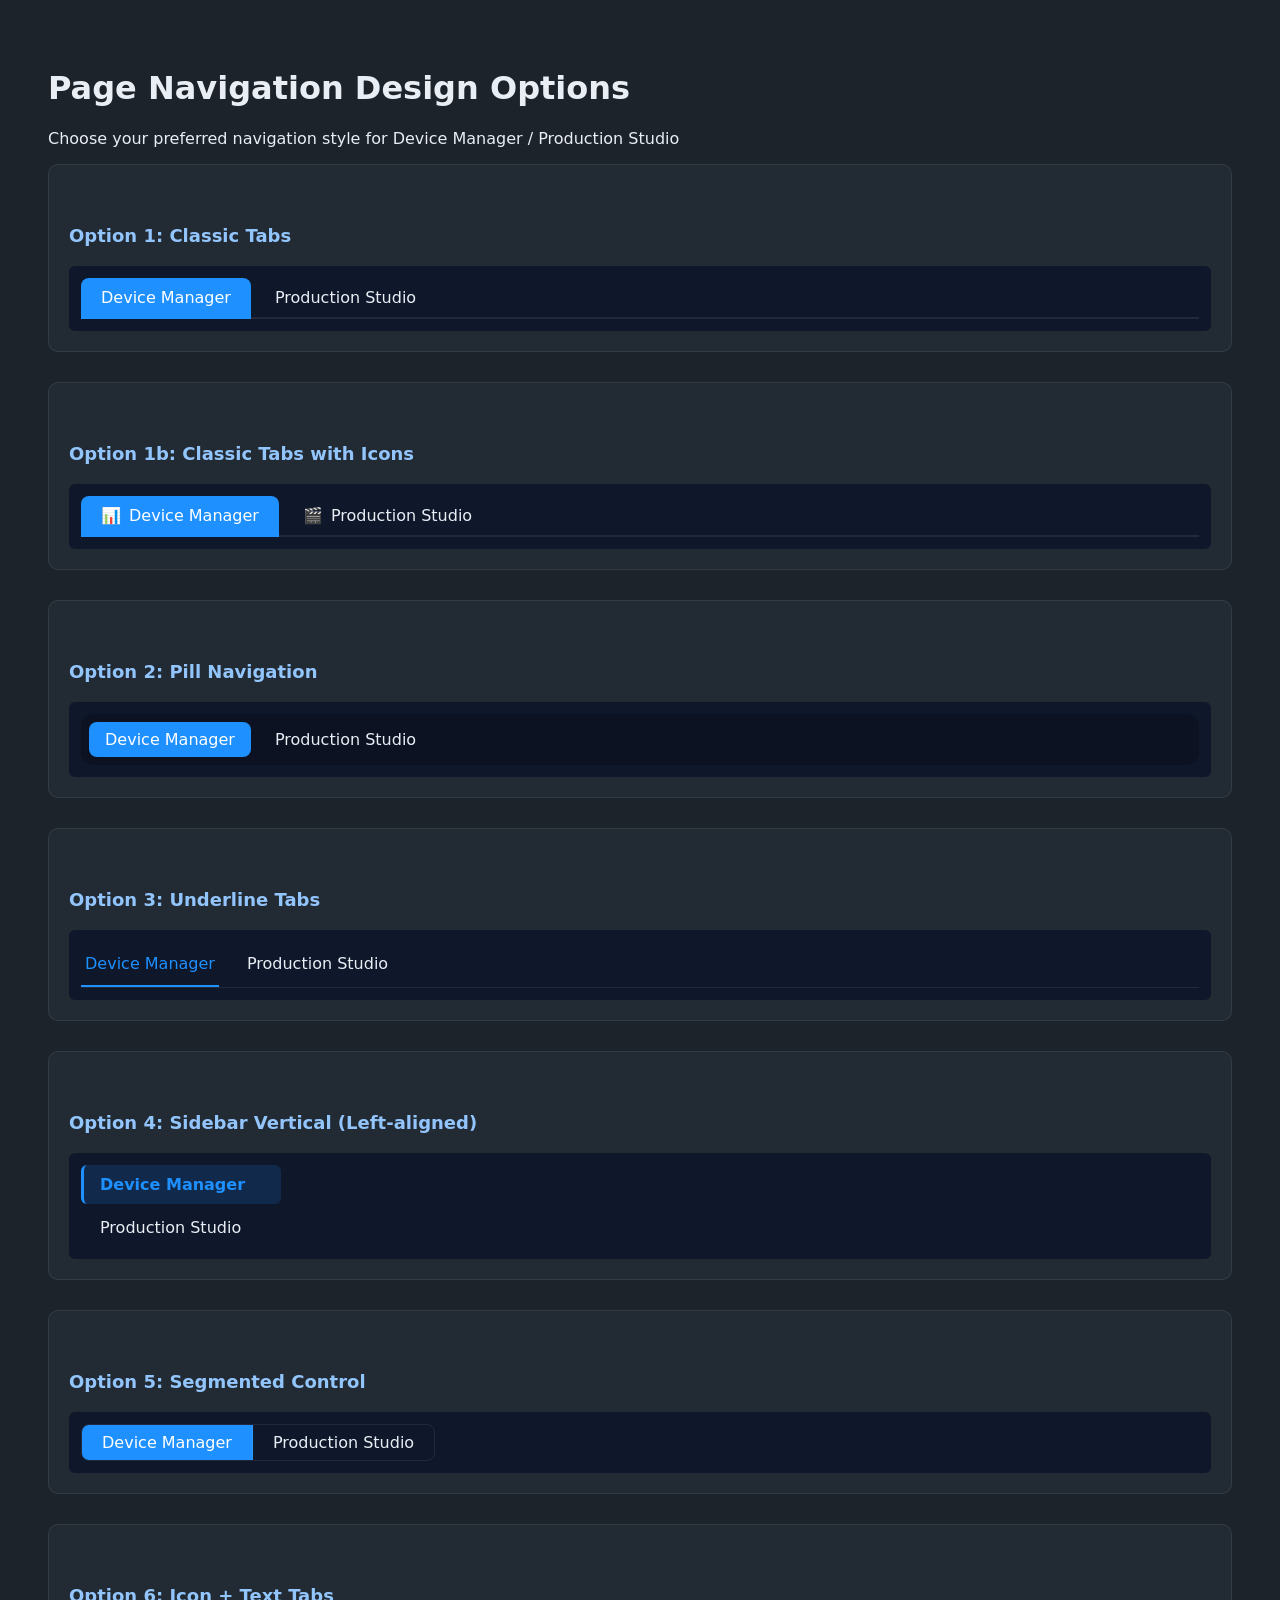
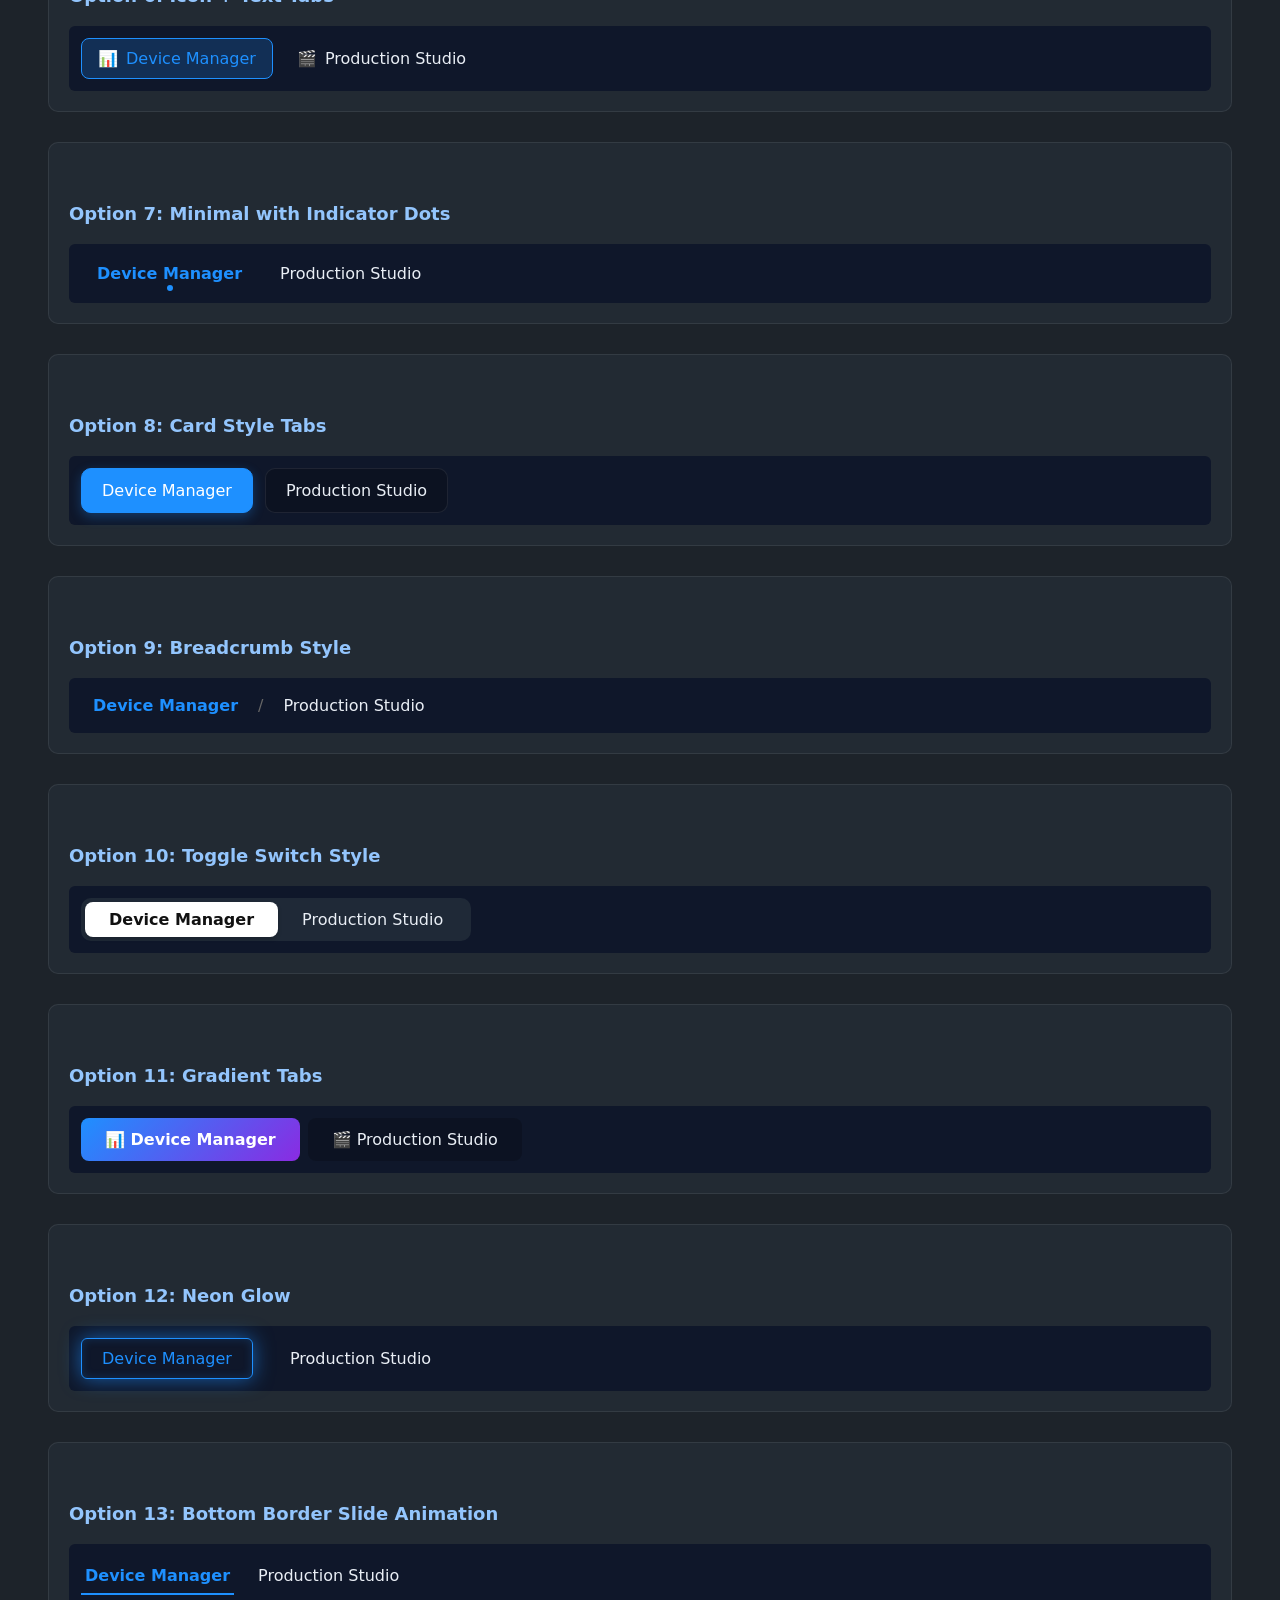
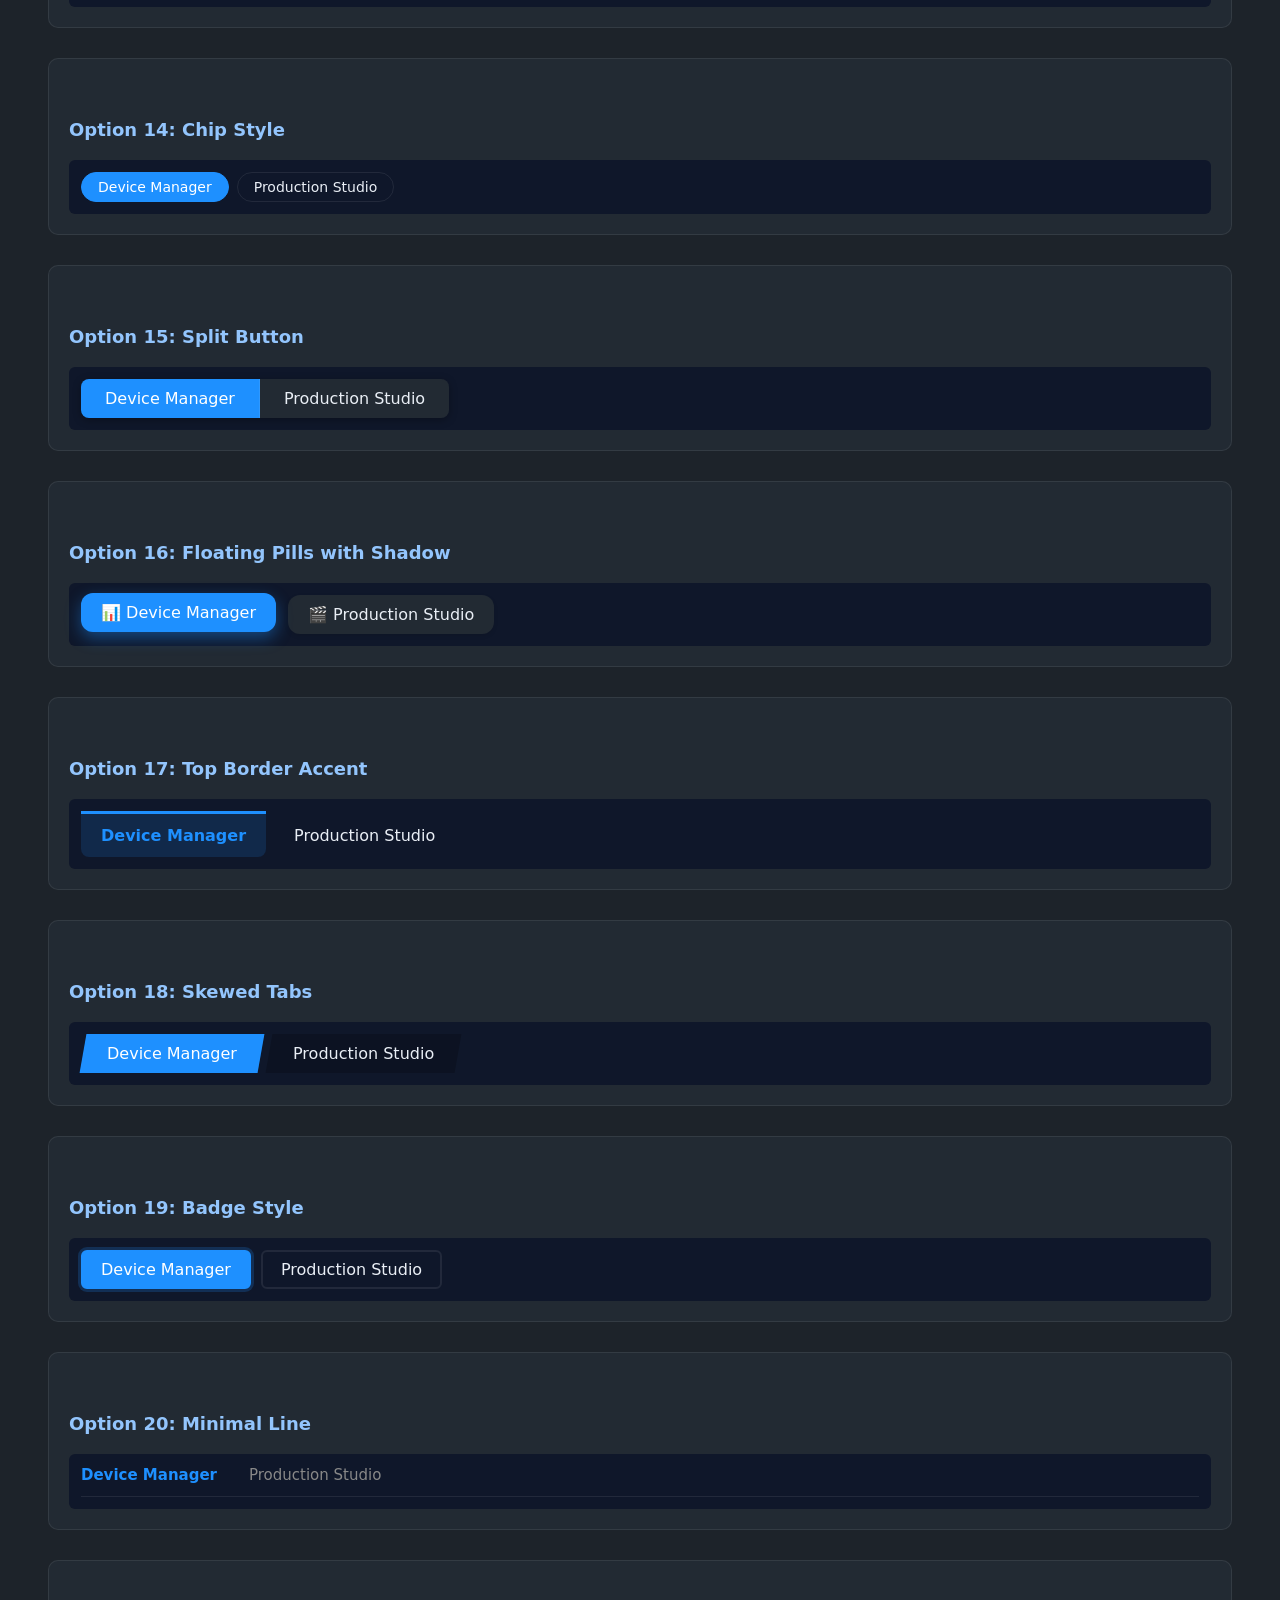
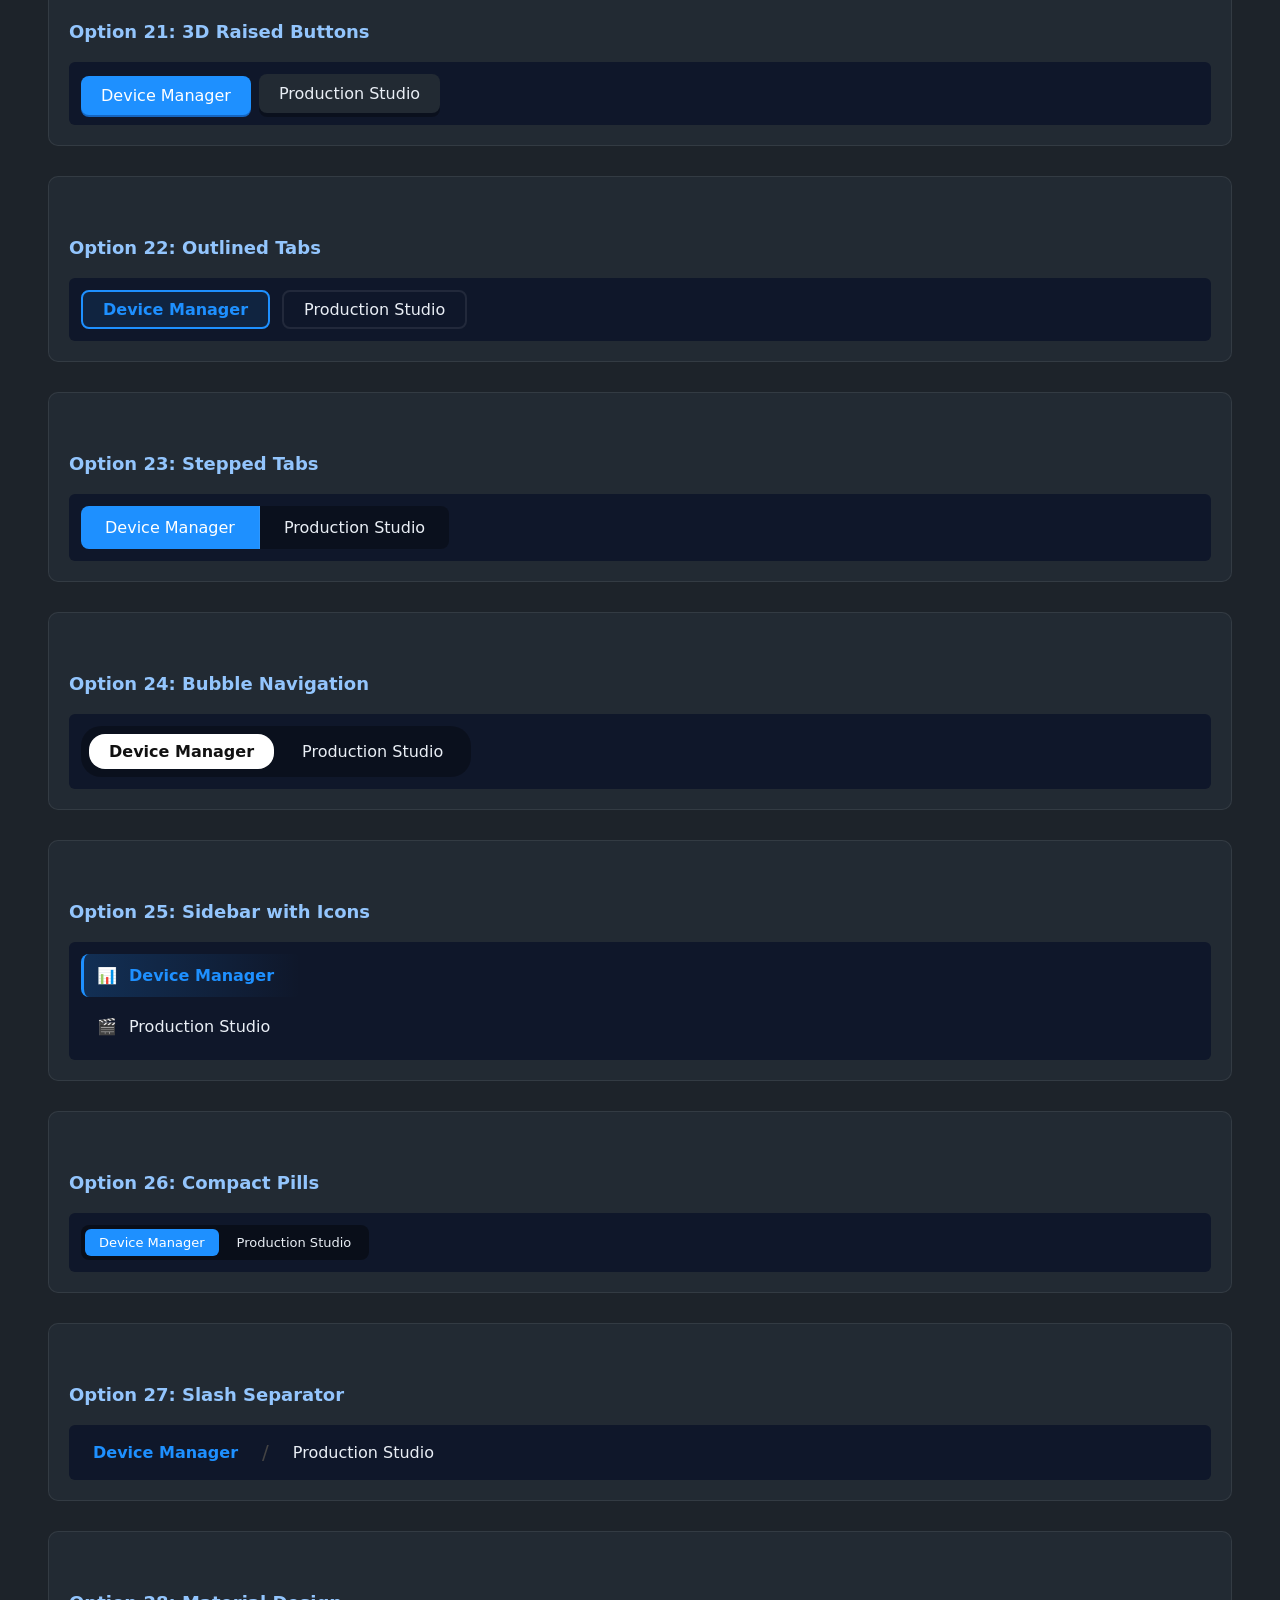
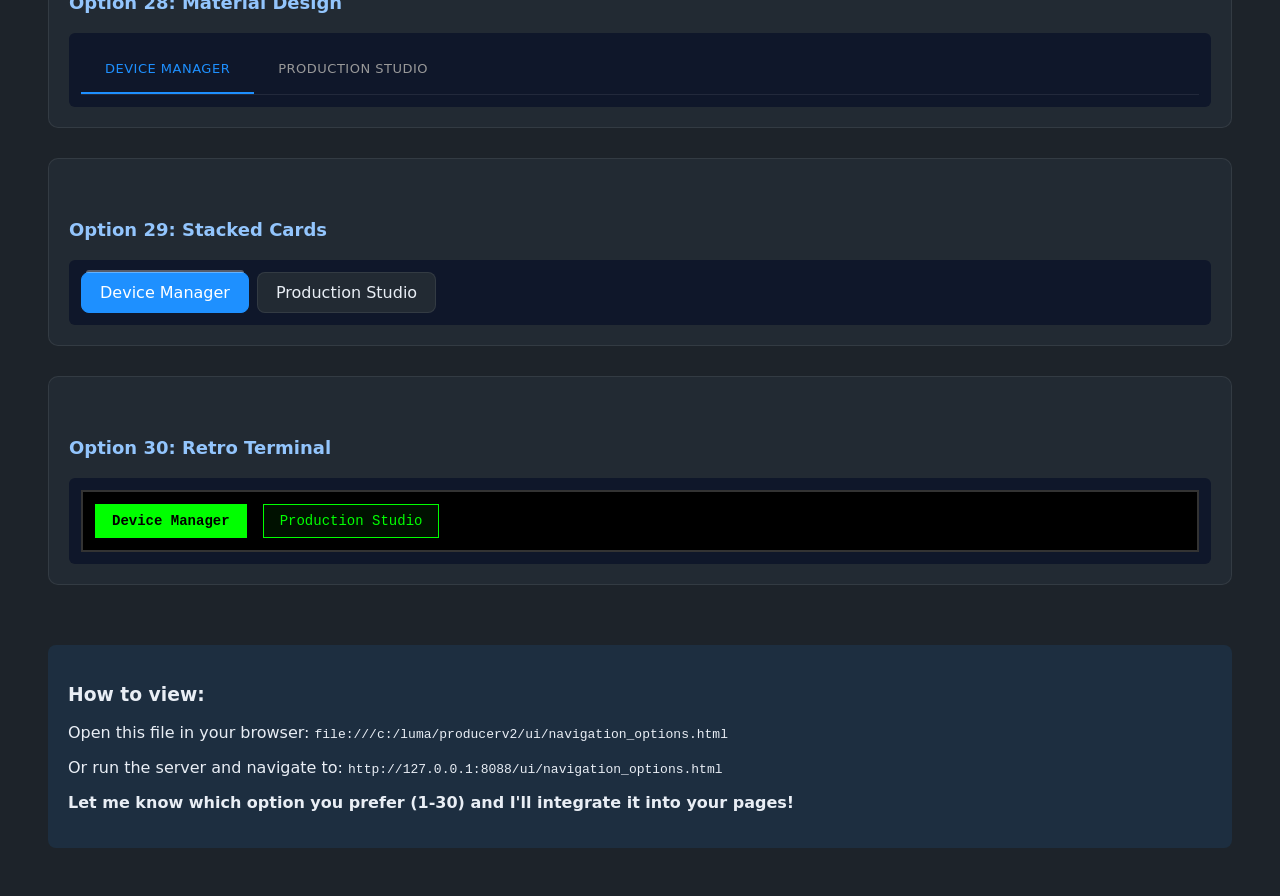
<file: ui/navigation_options.html>
<!DOCTYPE html>
<html lang="en">
<head>
  <meta charset="UTF-8">
  <meta name="viewport" content="width=device-width, initial-scale=1.0">
  <title>Navigation Design Options</title>
  <style>
    :root{--bg:#1d232a;--card:#222a33;--fg:#e9eef5;--accent:#1e90ff;--border:rgba(255,255,255,0.08)}
    body { font-family: Calibri, system-ui, sans-serif; background:var(--bg); color:var(--fg); padding:40px; }
    h2 { margin:40px 0 20px; font-size:18px; color:#93c5fd; }
    .option { background:var(--card); border:1px solid var(--border); border-radius:10px; padding:20px; margin-bottom:30px; }
    .demo { padding:12px; background:#0f172a; border-radius:6px; }
    
    /* Option 1: Classic Tabs */
    .nav-tabs-1 { display:flex; gap:4px; border-bottom:2px solid var(--border); }
    .nav-tabs-1 a { padding:10px 20px; text-decoration:none; color:var(--fg); border-radius:8px 8px 0 0; transition:all 0.2s; display:flex; align-items:center; gap:8px; }
    .nav-tabs-1 a:hover { background:rgba(30,144,255,0.1); }
    .nav-tabs-1 a.active { background:var(--accent); color:#fff; border-bottom:2px solid var(--accent); margin-bottom:-2px; }
    
    /* Option 2: Pill Navigation */
    .nav-pills { display:flex; gap:8px; padding:8px; background:rgba(0,0,0,0.2); border-radius:12px; }
    .nav-pills a { padding:8px 16px; text-decoration:none; color:var(--fg); border-radius:8px; transition:all 0.2s; }
    .nav-pills a:hover { background:rgba(255,255,255,0.05); }
    .nav-pills a.active { background:var(--accent); color:#fff; }
    
    /* Option 3: Underline Tabs */
    .nav-underline { display:flex; gap:24px; border-bottom:1px solid var(--border); }
    .nav-underline a { padding:12px 4px; text-decoration:none; color:var(--fg); border-bottom:2px solid transparent; transition:all 0.2s; }
    .nav-underline a:hover { color:var(--accent); }
    .nav-underline a.active { color:var(--accent); border-bottom-color:var(--accent); }
    
    /* Option 4: Sidebar Vertical */
    .nav-sidebar { display:flex; flex-direction:column; gap:4px; width:200px; }
    .nav-sidebar a { padding:10px 16px; text-decoration:none; color:var(--fg); border-radius:6px; transition:all 0.2s; border-left:3px solid transparent; }
    .nav-sidebar a:hover { background:rgba(255,255,255,0.05); }
    .nav-sidebar a.active { background:rgba(30,144,255,0.15); border-left-color:var(--accent); color:var(--accent); font-weight:600; }
    
    /* Option 5: Segmented Control */
    .nav-segment { display:inline-flex; border:1px solid var(--border); border-radius:8px; overflow:hidden; }
    .nav-segment a { padding:8px 20px; text-decoration:none; color:var(--fg); border-right:1px solid var(--border); transition:all 0.2s; }
    .nav-segment a:last-child { border-right:none; }
    .nav-segment a:hover { background:rgba(255,255,255,0.05); }
    .nav-segment a.active { background:var(--accent); color:#fff; }
    
    /* Option 6: Icon + Text Tabs */
    .nav-icon { display:flex; gap:8px; }
    .nav-icon a { padding:10px 16px; text-decoration:none; color:var(--fg); border-radius:8px; display:flex; align-items:center; gap:8px; transition:all 0.2s; }
    .nav-icon a:hover { background:rgba(255,255,255,0.05); }
    .nav-icon a.active { background:rgba(30,144,255,0.2); color:var(--accent); border:1px solid var(--accent); }
    
    /* Option 7: Minimal Dots */
    .nav-dots { display:flex; gap:6px; align-items:center; }
    .nav-dots a { padding:8px 16px; text-decoration:none; color:var(--fg); position:relative; transition:all 0.2s; }
    .nav-dots a:hover { color:var(--accent); }
    .nav-dots a.active { color:var(--accent); font-weight:600; }
    .nav-dots a.active::before { content:''; position:absolute; bottom:0; left:50%; transform:translateX(-50%); width:6px; height:6px; background:var(--accent); border-radius:50%; }
    
    /* Option 8: Card Tabs */
    .nav-cards { display:flex; gap:12px; }
    .nav-cards a { padding:12px 20px; text-decoration:none; color:var(--fg); background:rgba(0,0,0,0.2); border:1px solid var(--border); border-radius:10px; transition:all 0.2s; }
    .nav-cards a:hover { border-color:var(--accent); }
    .nav-cards a.active { background:var(--accent); color:#fff; border-color:var(--accent); box-shadow:0 4px 12px rgba(30,144,255,0.3); }
    
    /* Option 9: Breadcrumb Style */
    .nav-breadcrumb { display:flex; align-items:center; gap:8px; }
    .nav-breadcrumb a { padding:6px 12px; text-decoration:none; color:var(--fg); border-radius:6px; transition:all 0.2s; }
    .nav-breadcrumb a:hover { background:rgba(255,255,255,0.05); }
    .nav-breadcrumb a.active { color:var(--accent); font-weight:600; }
    .nav-breadcrumb .sep { color:#666; }
    
    /* Option 10: Toggle Switch Style */
    .nav-toggle { display:inline-flex; background:#1f2937; border-radius:10px; padding:4px; }
    .nav-toggle a { padding:8px 24px; text-decoration:none; color:var(--fg); border-radius:8px; transition:all 0.2s; position:relative; }
    .nav-toggle a:hover { color:var(--accent); }
    .nav-toggle a.active { background:#fff; color:#111; font-weight:600; box-shadow:0 2px 4px rgba(0,0,0,0.2); }
    
    /* Option 11: Gradient Tabs */
    .nav-gradient { display:flex; gap:8px; }
    .nav-gradient a { padding:12px 24px; text-decoration:none; color:var(--fg); border-radius:8px; transition:all 0.3s; background:rgba(0,0,0,0.2); }
    .nav-gradient a:hover { background:linear-gradient(135deg, rgba(30,144,255,0.2), rgba(138,43,226,0.2)); }
    .nav-gradient a.active { background:linear-gradient(135deg, #1e90ff, #8a2be2); color:#fff; font-weight:600; }
    
    /* Option 12: Neon Glow */
    .nav-neon { display:flex; gap:16px; }
    .nav-neon a { padding:10px 20px; text-decoration:none; color:var(--fg); border-radius:6px; transition:all 0.3s; border:1px solid transparent; }
    .nav-neon a:hover { border-color:var(--accent); color:var(--accent); }
    .nav-neon a.active { border-color:var(--accent); color:var(--accent); box-shadow:0 0 20px rgba(30,144,255,0.6), inset 0 0 10px rgba(30,144,255,0.2); }
    
    /* Option 13: Bottom Border Slide */
    .nav-slide { display:flex; gap:20px; }
    .nav-slide a { padding:10px 4px; text-decoration:none; color:var(--fg); position:relative; transition:color 0.2s; }
    .nav-slide a:hover { color:var(--accent); }
    .nav-slide a::after { content:''; position:absolute; bottom:0; left:0; width:0; height:2px; background:var(--accent); transition:width 0.3s; }
    .nav-slide a.active { color:var(--accent); font-weight:600; }
    .nav-slide a.active::after { width:100%; }
    
    /* Option 14: Chip Style */
    .nav-chip { display:flex; gap:8px; }
    .nav-chip a { padding:6px 16px; text-decoration:none; color:var(--fg); border-radius:20px; border:1px solid var(--border); transition:all 0.2s; font-size:14px; }
    .nav-chip a:hover { border-color:var(--accent); }
    .nav-chip a.active { background:var(--accent); color:#fff; border-color:var(--accent); }
    
    /* Option 15: Split Button */
    .nav-split { display:inline-flex; box-shadow:0 2px 8px rgba(0,0,0,0.3); border-radius:8px; overflow:hidden; }
    .nav-split a { padding:10px 24px; text-decoration:none; color:var(--fg); background:var(--card); border-right:1px solid var(--border); transition:all 0.2s; }
    .nav-split a:last-child { border-right:none; }
    .nav-split a:hover { background:rgba(255,255,255,0.05); }
    .nav-split a.active { background:var(--accent); color:#fff; }
    
    /* Option 16: Floating Pills */
    .nav-float { display:flex; gap:12px; }
    .nav-float a { padding:10px 20px; text-decoration:none; color:var(--fg); border-radius:12px; transition:all 0.3s; background:var(--card); box-shadow:0 2px 4px rgba(0,0,0,0.1); }
    .nav-float a:hover { transform:translateY(-2px); box-shadow:0 4px 8px rgba(0,0,0,0.2); }
    .nav-float a.active { background:var(--accent); color:#fff; transform:translateY(-2px); box-shadow:0 6px 16px rgba(30,144,255,0.4); }
    
    /* Option 17: Top Border Accent */
    .nav-topborder { display:flex; gap:8px; }
    .nav-topborder a { padding:12px 20px; text-decoration:none; color:var(--fg); border-radius:0 0 8px 8px; border-top:3px solid transparent; transition:all 0.2s; }
    .nav-topborder a:hover { background:rgba(255,255,255,0.05); border-top-color:rgba(30,144,255,0.5); }
    .nav-topborder a.active { background:rgba(30,144,255,0.15); border-top-color:var(--accent); color:var(--accent); font-weight:600; }
    
    /* Option 18: Skewed Tabs */
    .nav-skew { display:flex; gap:4px; }
    .nav-skew a { padding:10px 24px; text-decoration:none; color:var(--fg); background:rgba(0,0,0,0.2); transform:skewX(-10deg); transition:all 0.2s; margin:0 2px; }
    .nav-skew a span { display:inline-block; transform:skewX(10deg); }
    .nav-skew a:hover { background:rgba(30,144,255,0.2); }
    .nav-skew a.active { background:var(--accent); color:#fff; }
    
    /* Option 19: Badge Style */
    .nav-badge { display:flex; gap:10px; }
    .nav-badge a { padding:8px 18px; text-decoration:none; color:var(--fg); border-radius:6px; border:2px solid var(--border); transition:all 0.2s; font-weight:500; }
    .nav-badge a:hover { border-color:var(--accent); color:var(--accent); }
    .nav-badge a.active { background:var(--accent); color:#fff; border-color:var(--accent); box-shadow:0 0 0 3px rgba(30,144,255,0.2); }
    
    /* Option 20: Minimal Line */
    .nav-minline { display:flex; gap:32px; padding-bottom:12px; border-bottom:1px solid var(--border); }
    .nav-minline a { text-decoration:none; color:#888; transition:all 0.2s; font-size:15px; }
    .nav-minline a:hover { color:var(--fg); }
    .nav-minline a.active { color:var(--accent); font-weight:600; }
    
    /* Option 21: 3D Raised */
    .nav-3d { display:flex; gap:8px; }
    .nav-3d a { padding:10px 20px; text-decoration:none; color:var(--fg); border-radius:8px; background:var(--card); box-shadow:0 4px 0 rgba(0,0,0,0.3); transition:all 0.1s; }
    .nav-3d a:hover { box-shadow:0 2px 0 rgba(0,0,0,0.3); transform:translateY(2px); }
    .nav-3d a.active { background:var(--accent); color:#fff; box-shadow:0 2px 0 #1565c0; transform:translateY(2px); }
    
    /* Option 22: Outlined */
    .nav-outlined { display:flex; gap:12px; }
    .nav-outlined a { padding:8px 20px; text-decoration:none; color:var(--fg); border-radius:8px; border:2px solid var(--border); transition:all 0.2s; background:transparent; }
    .nav-outlined a:hover { border-color:var(--accent); color:var(--accent); }
    .nav-outlined a.active { border-color:var(--accent); color:var(--accent); background:rgba(30,144,255,0.1); font-weight:600; }
    
    /* Option 23: Stepped Tabs */
    .nav-stepped { display:flex; gap:0; }
    .nav-stepped a { padding:12px 24px; text-decoration:none; color:var(--fg); background:rgba(0,0,0,0.3); border-right:1px solid var(--border); transition:all 0.2s; position:relative; }
    .nav-stepped a:first-child { border-radius:8px 0 0 8px; }
    .nav-stepped a:last-child { border-radius:0 8px 8px 0; border-right:none; }
    .nav-stepped a:hover { background:rgba(255,255,255,0.05); }
    .nav-stepped a.active { background:var(--accent); color:#fff; z-index:1; }
    
    /* Option 24: Bubble */
    .nav-bubble { display:flex; gap:8px; padding:8px; background:rgba(0,0,0,0.3); border-radius:20px; display:inline-flex; }
    .nav-bubble a { padding:8px 20px; text-decoration:none; color:var(--fg); border-radius:16px; transition:all 0.3s; }
    .nav-bubble a:hover { background:rgba(255,255,255,0.05); }
    .nav-bubble a.active { background:#fff; color:#111; font-weight:600; }
    
    /* Option 25: Sidebar with Icons */
    .nav-sidebar-icon { display:flex; flex-direction:column; gap:8px; width:220px; }
    .nav-sidebar-icon a { padding:12px 16px; text-decoration:none; color:var(--fg); border-radius:8px; transition:all 0.2s; display:flex; align-items:center; gap:12px; }
    .nav-sidebar-icon a:hover { background:rgba(255,255,255,0.05); }
    .nav-sidebar-icon a.active { background:linear-gradient(90deg, rgba(30,144,255,0.2), transparent); border-left:3px solid var(--accent); color:var(--accent); font-weight:600; padding-left:13px; }
    
    /* Option 26: Compact Pills */
    .nav-compact { display:flex; gap:4px; padding:4px; background:rgba(0,0,0,0.4); border-radius:8px; display:inline-flex; }
    .nav-compact a { padding:6px 14px; text-decoration:none; color:var(--fg); border-radius:6px; transition:all 0.2s; font-size:13px; }
    .nav-compact a:hover { background:rgba(255,255,255,0.1); }
    .nav-compact a.active { background:var(--accent); color:#fff; }
    
    /* Option 27: Slash Separator */
    .nav-slash { display:flex; align-items:center; gap:12px; }
    .nav-slash a { padding:6px 12px; text-decoration:none; color:var(--fg); border-radius:6px; transition:all 0.2s; }
    .nav-slash a:hover { background:rgba(255,255,255,0.05); color:var(--accent); }
    .nav-slash a.active { color:var(--accent); font-weight:600; }
    .nav-slash .sep { color:#444; font-size:20px; }
    
    /* Option 28: Material Design */
    .nav-material { display:flex; gap:0; border-bottom:1px solid var(--border); }
    .nav-material a { padding:16px 24px; text-decoration:none; color:#999; text-transform:uppercase; font-size:13px; letter-spacing:0.5px; border-bottom:2px solid transparent; transition:all 0.2s; font-weight:500; }
    .nav-material a:hover { color:var(--fg); background:rgba(255,255,255,0.02); }
    .nav-material a.active { color:var(--accent); border-bottom-color:var(--accent); }
    
    /* Option 29: Stacked Cards */
    .nav-stacked { display:flex; gap:8px; }
    .nav-stacked a { padding:10px 18px; text-decoration:none; color:var(--fg); background:var(--card); border-radius:8px; border:1px solid var(--border); transition:all 0.2s; position:relative; }
    .nav-stacked a::before { content:''; position:absolute; top:-3px; left:4px; right:4px; height:3px; background:rgba(0,0,0,0.2); border-radius:4px 4px 0 0; opacity:0; transition:opacity 0.2s; }
    .nav-stacked a:hover::before { opacity:1; }
    .nav-stacked a.active { background:var(--accent); color:#fff; border-color:var(--accent); }
    .nav-stacked a.active::before { background:rgba(255,255,255,0.3); opacity:1; }
    
    /* Option 30: Retro */
    .nav-retro { display:flex; gap:16px; padding:12px; background:#000; border:2px solid #333; }
    .nav-retro a { padding:8px 16px; text-decoration:none; color:#0f0; border:1px solid #0f0; background:#001100; font-family:'Courier New', monospace; transition:all 0.1s; font-size:14px; }
    .nav-retro a:hover { background:#002200; box-shadow:0 0 10px rgba(0,255,0,0.5); }
    .nav-retro a.active { background:#0f0; color:#000; font-weight:bold; }
  </style>
</head>
<body>
  <h1>Page Navigation Design Options</h1>
  <p>Choose your preferred navigation style for Device Manager / Production Studio</p>

  <div class="option">
    <h2>Option 1: Classic Tabs</h2>
    <div class="demo">
      <nav class="nav-tabs-1">
        <a href="#" class="active">Device Manager</a>
        <a href="#">Production Studio</a>
      </nav>
    </div>
  </div>

  <div class="option">
    <h2>Option 1b: Classic Tabs with Icons</h2>
    <div class="demo">
      <nav class="nav-tabs-1">
        <a href="#" class="active">
          <span>📊</span>
          <span>Device Manager</span>
        </a>
        <a href="#">
          <span>🎬</span>
          <span>Production Studio</span>
        </a>
      </nav>
    </div>
  </div>

  <div class="option">
    <h2>Option 2: Pill Navigation</h2>
    <div class="demo">
      <nav class="nav-pills">
        <a href="#" class="active">Device Manager</a>
        <a href="#">Production Studio</a>
      </nav>
    </div>
  </div>

  <div class="option">
    <h2>Option 3: Underline Tabs</h2>
    <div class="demo">
      <nav class="nav-underline">
        <a href="#" class="active">Device Manager</a>
        <a href="#">Production Studio</a>
      </nav>
    </div>
  </div>

  <div class="option">
    <h2>Option 4: Sidebar Vertical (Left-aligned)</h2>
    <div class="demo">
      <nav class="nav-sidebar">
        <a href="#" class="active">Device Manager</a>
        <a href="#">Production Studio</a>
      </nav>
    </div>
  </div>

  <div class="option">
    <h2>Option 5: Segmented Control</h2>
    <div class="demo">
      <nav class="nav-segment">
        <a href="#" class="active">Device Manager</a>
        <a href="#">Production Studio</a>
      </nav>
    </div>
  </div>

  <div class="option">
    <h2>Option 6: Icon + Text Tabs</h2>
    <div class="demo">
      <nav class="nav-icon">
        <a href="#" class="active">
          <span>📊</span>
          <span>Device Manager</span>
        </a>
        <a href="#">
          <span>🎬</span>
          <span>Production Studio</span>
        </a>
      </nav>
    </div>
  </div>

  <div class="option">
    <h2>Option 7: Minimal with Indicator Dots</h2>
    <div class="demo">
      <nav class="nav-dots">
        <a href="#" class="active">Device Manager</a>
        <a href="#">Production Studio</a>
      </nav>
    </div>
  </div>

  <div class="option">
    <h2>Option 8: Card Style Tabs</h2>
    <div class="demo">
      <nav class="nav-cards">
        <a href="#" class="active">Device Manager</a>
        <a href="#">Production Studio</a>
      </nav>
    </div>
  </div>

  <div class="option">
    <h2>Option 9: Breadcrumb Style</h2>
    <div class="demo">
      <nav class="nav-breadcrumb">
        <a href="#" class="active">Device Manager</a>
        <span class="sep">/</span>
        <a href="#">Production Studio</a>
      </nav>
    </div>
  </div>

  <div class="option">
    <h2>Option 10: Toggle Switch Style</h2>
    <div class="demo">
      <nav class="nav-toggle">
        <a href="#" class="active">Device Manager</a>
        <a href="#">Production Studio</a>
      </nav>
    </div>
  </div>

  <div class="option">
    <h2>Option 11: Gradient Tabs</h2>
    <div class="demo">
      <nav class="nav-gradient">
        <a href="#" class="active">📊 Device Manager</a>
        <a href="#">🎬 Production Studio</a>
      </nav>
    </div>
  </div>

  <div class="option">
    <h2>Option 12: Neon Glow</h2>
    <div class="demo">
      <nav class="nav-neon">
        <a href="#" class="active">Device Manager</a>
        <a href="#">Production Studio</a>
      </nav>
    </div>
  </div>

  <div class="option">
    <h2>Option 13: Bottom Border Slide Animation</h2>
    <div class="demo">
      <nav class="nav-slide">
        <a href="#" class="active">Device Manager</a>
        <a href="#">Production Studio</a>
      </nav>
    </div>
  </div>

  <div class="option">
    <h2>Option 14: Chip Style</h2>
    <div class="demo">
      <nav class="nav-chip">
        <a href="#" class="active">Device Manager</a>
        <a href="#">Production Studio</a>
      </nav>
    </div>
  </div>

  <div class="option">
    <h2>Option 15: Split Button</h2>
    <div class="demo">
      <nav class="nav-split">
        <a href="#" class="active">Device Manager</a>
        <a href="#">Production Studio</a>
      </nav>
    </div>
  </div>

  <div class="option">
    <h2>Option 16: Floating Pills with Shadow</h2>
    <div class="demo">
      <nav class="nav-float">
        <a href="#" class="active">📊 Device Manager</a>
        <a href="#">🎬 Production Studio</a>
      </nav>
    </div>
  </div>

  <div class="option">
    <h2>Option 17: Top Border Accent</h2>
    <div class="demo">
      <nav class="nav-topborder">
        <a href="#" class="active">Device Manager</a>
        <a href="#">Production Studio</a>
      </nav>
    </div>
  </div>

  <div class="option">
    <h2>Option 18: Skewed Tabs</h2>
    <div class="demo">
      <nav class="nav-skew">
        <a href="#" class="active"><span>Device Manager</span></a>
        <a href="#"><span>Production Studio</span></a>
      </nav>
    </div>
  </div>

  <div class="option">
    <h2>Option 19: Badge Style</h2>
    <div class="demo">
      <nav class="nav-badge">
        <a href="#" class="active">Device Manager</a>
        <a href="#">Production Studio</a>
      </nav>
    </div>
  </div>

  <div class="option">
    <h2>Option 20: Minimal Line</h2>
    <div class="demo">
      <nav class="nav-minline">
        <a href="#" class="active">Device Manager</a>
        <a href="#">Production Studio</a>
      </nav>
    </div>
  </div>

  <div class="option">
    <h2>Option 21: 3D Raised Buttons</h2>
    <div class="demo">
      <nav class="nav-3d">
        <a href="#" class="active">Device Manager</a>
        <a href="#">Production Studio</a>
      </nav>
    </div>
  </div>

  <div class="option">
    <h2>Option 22: Outlined Tabs</h2>
    <div class="demo">
      <nav class="nav-outlined">
        <a href="#" class="active">Device Manager</a>
        <a href="#">Production Studio</a>
      </nav>
    </div>
  </div>

  <div class="option">
    <h2>Option 23: Stepped Tabs</h2>
    <div class="demo">
      <nav class="nav-stepped">
        <a href="#" class="active">Device Manager</a>
        <a href="#">Production Studio</a>
      </nav>
    </div>
  </div>

  <div class="option">
    <h2>Option 24: Bubble Navigation</h2>
    <div class="demo">
      <nav class="nav-bubble">
        <a href="#" class="active">Device Manager</a>
        <a href="#">Production Studio</a>
      </nav>
    </div>
  </div>

  <div class="option">
    <h2>Option 25: Sidebar with Icons</h2>
    <div class="demo">
      <nav class="nav-sidebar-icon">
        <a href="#" class="active">
          <span>📊</span>
          <span>Device Manager</span>
        </a>
        <a href="#">
          <span>🎬</span>
          <span>Production Studio</span>
        </a>
      </nav>
    </div>
  </div>

  <div class="option">
    <h2>Option 26: Compact Pills</h2>
    <div class="demo">
      <nav class="nav-compact">
        <a href="#" class="active">Device Manager</a>
        <a href="#">Production Studio</a>
      </nav>
    </div>
  </div>

  <div class="option">
    <h2>Option 27: Slash Separator</h2>
    <div class="demo">
      <nav class="nav-slash">
        <a href="#" class="active">Device Manager</a>
        <span class="sep">/</span>
        <a href="#">Production Studio</a>
      </nav>
    </div>
  </div>

  <div class="option">
    <h2>Option 28: Material Design</h2>
    <div class="demo">
      <nav class="nav-material">
        <a href="#" class="active">Device Manager</a>
        <a href="#">Production Studio</a>
      </nav>
    </div>
  </div>

  <div class="option">
    <h2>Option 29: Stacked Cards</h2>
    <div class="demo">
      <nav class="nav-stacked">
        <a href="#" class="active">Device Manager</a>
        <a href="#">Production Studio</a>
      </nav>
    </div>
  </div>

  <div class="option">
    <h2>Option 30: Retro Terminal</h2>
    <div class="demo">
      <nav class="nav-retro">
        <a href="#" class="active">Device Manager</a>
        <a href="#">Production Studio</a>
      </nav>
    </div>
  </div>

  <div style="margin-top:60px; padding:20px; background:rgba(30,144,255,0.1); border-radius:8px;">
    <h3>How to view:</h3>
    <p>Open this file in your browser: <code>file:///c:/luma/producerv2/ui/navigation_options.html</code></p>
    <p>Or run the server and navigate to: <code>http://127.0.0.1:8088/ui/navigation_options.html</code></p>
    <p><strong>Let me know which option you prefer (1-30) and I'll integrate it into your pages!</strong></p>
  </div>
</body>
</html>
</file>
